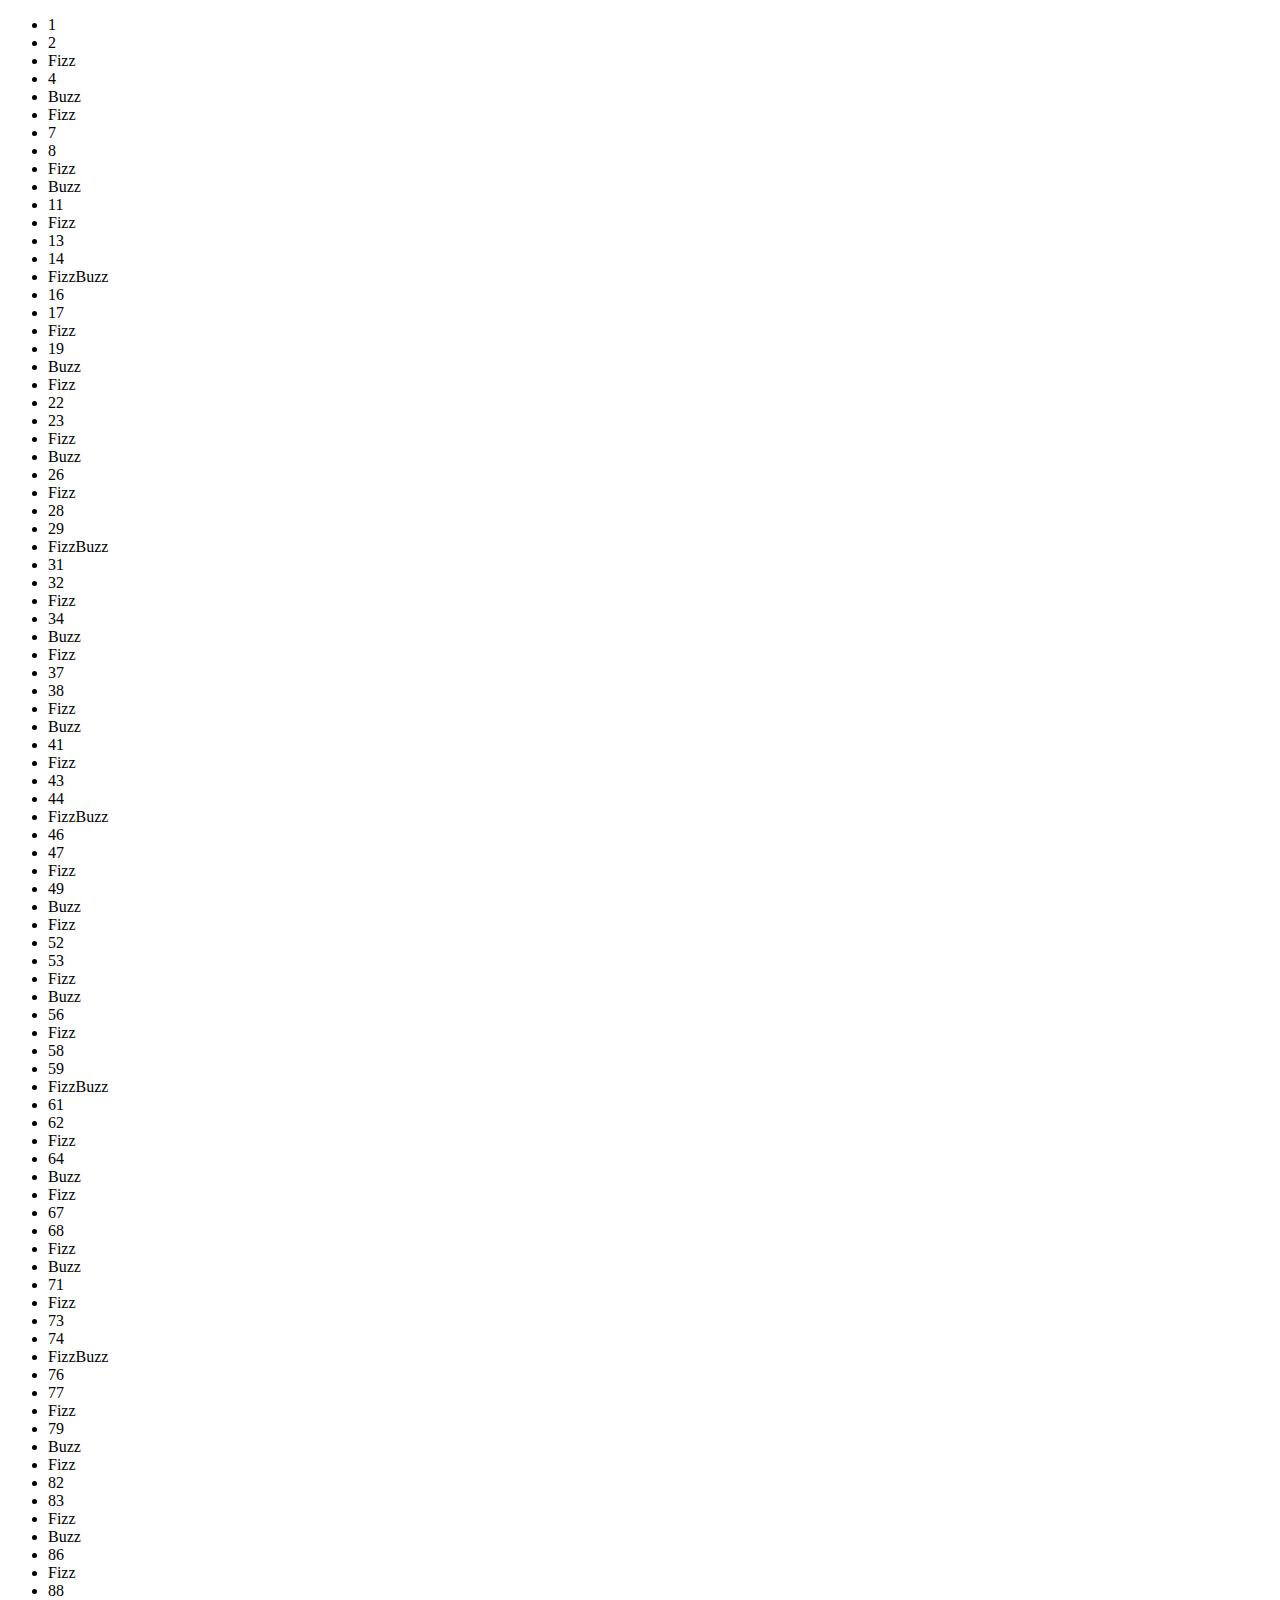
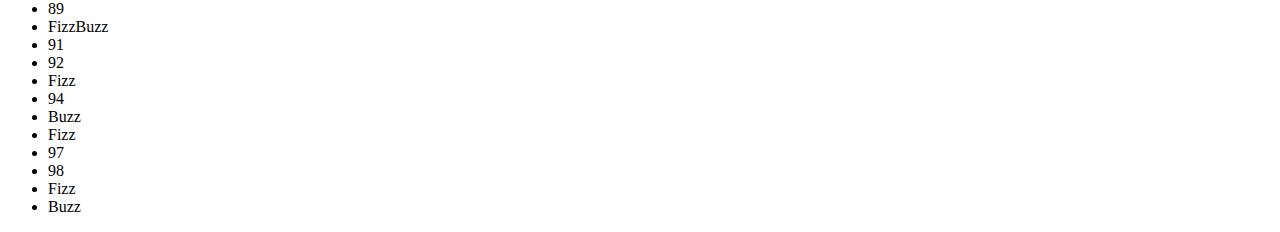
<file: milestone-2/index.html>
<!DOCTYPE html>
<html lang="en">
<head>
    <meta charset="UTF-8">
    <meta http-equiv="X-UA-Compatible" content="IE=edge">
    <meta name="viewport" content="width=device-width, initial-scale=1.0">
    <title>Document</title>


</head>
<body>

    <!-- List -->
    <ul class="main-list">
    </ul>

    <script type="text/javascript" src="js/main.js"></script>
</body>
</html>
</file>
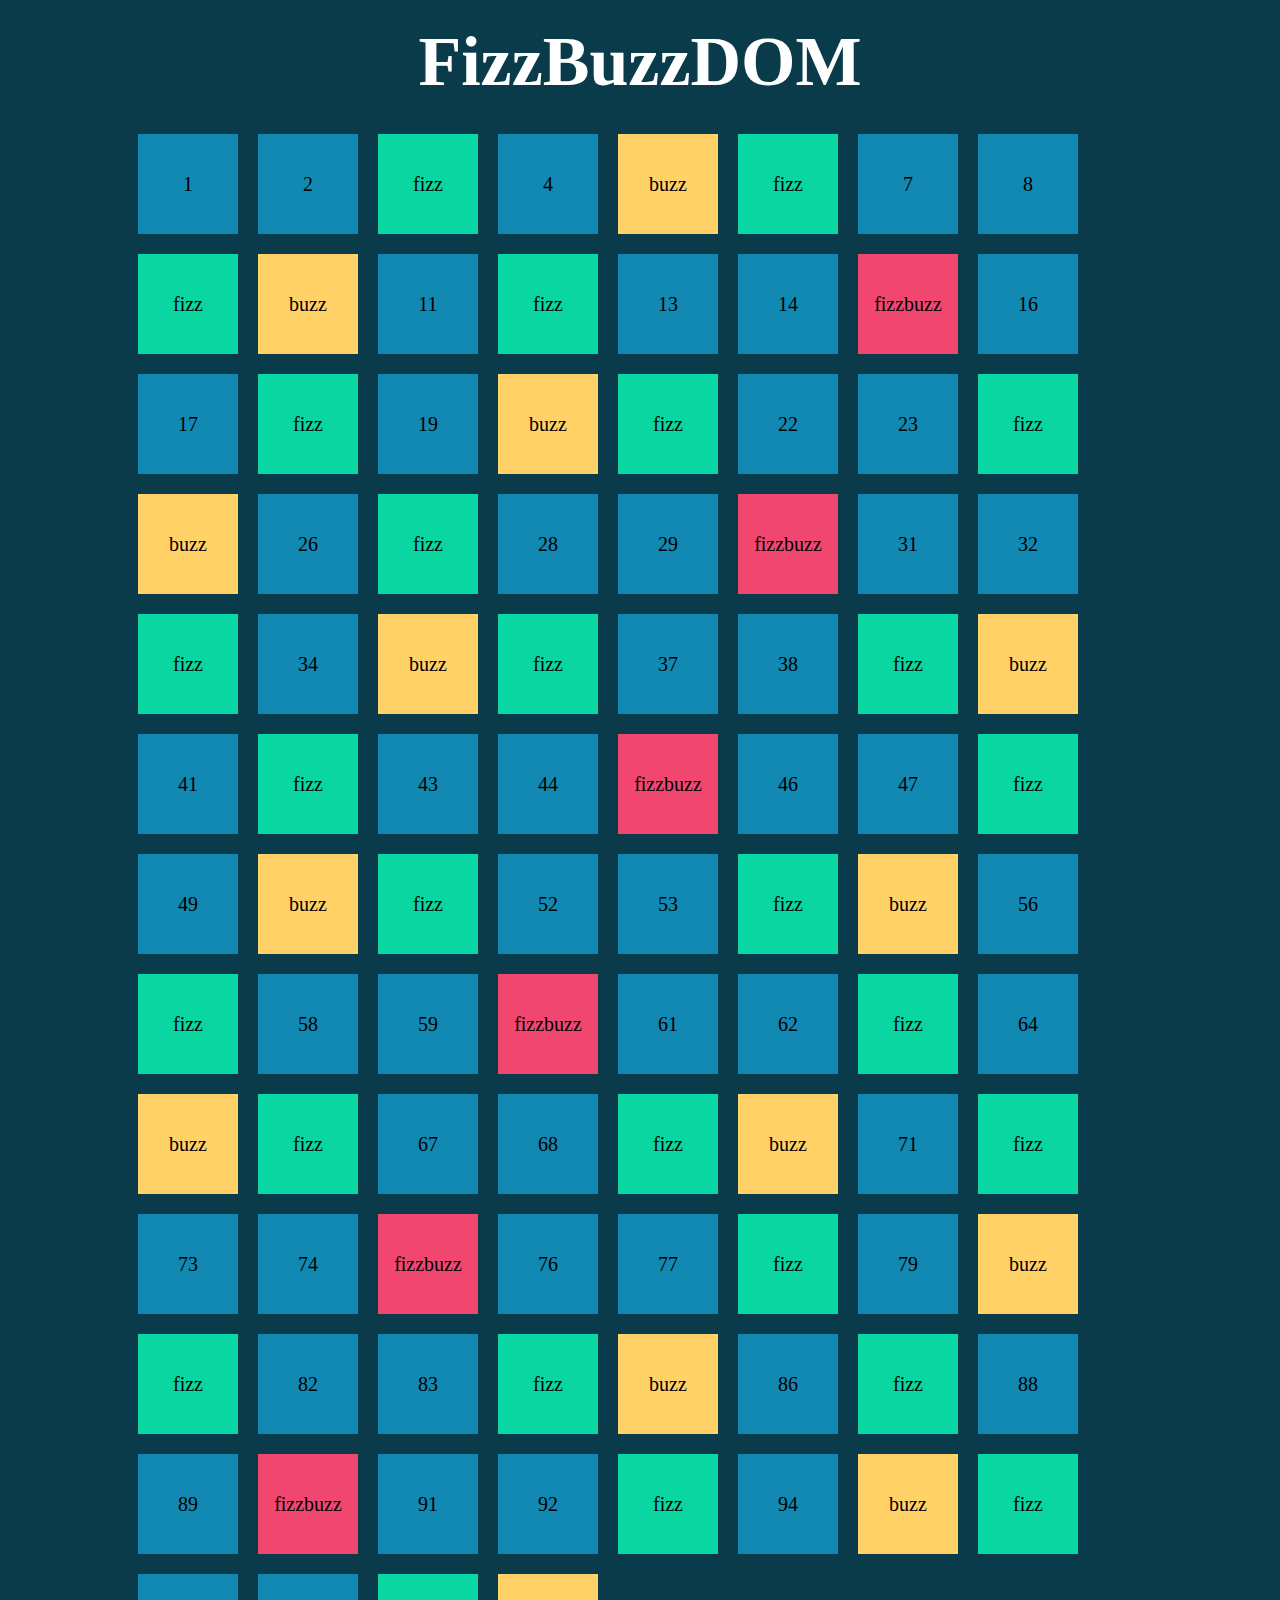
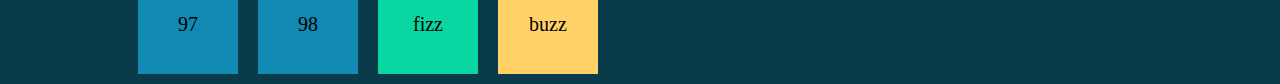
<file: milestone-3/index.html>
<!DOCTYPE html>
<html lang="en">
<head>
    <meta charset="UTF-8">
    <meta http-equiv="X-UA-Compatible" content="IE=edge">
    <meta name="viewport" content="width=device-width, initial-scale=1.0">
    <title>Document</title>

    <link rel="stylesheet" href="css/style.css">
</head>
<body>
    
    <h1>FizzBuzzDOM</h1>

    <div id="container">
        
    </div>

    <script type="text/javascript" src="js/main.js"></script>
</body>
</html>
</file>
<file: milestone-3/css/style.css>
/* Reset */
* {
    margin: 0;
    padding: 0;
    box-sizing: border-box;
}

/* Common */
body {
    background-color: #093b4b;
}

h1 {
    color: white;
    font-size: 70px;
    margin: 22px 0;
    text-align: center;
}

#container {
    width: 80%;
    margin: 0 auto;
    display: flex;
    flex-wrap: wrap;
}

/* Number's square */
.square {
    width: 100px;
    height: 100px;
    margin: 10px;
    font-size: 20px;
    background-color: #1289b2;
    display: flex;
    justify-content: center;
    align-items: center;
}

.fizz {
    background-color: #09d6a0;
}

.buzz {
    background-color: #ffd166;
}

.fizzbuzz {
    background-color: #f14670;
}
</file>
